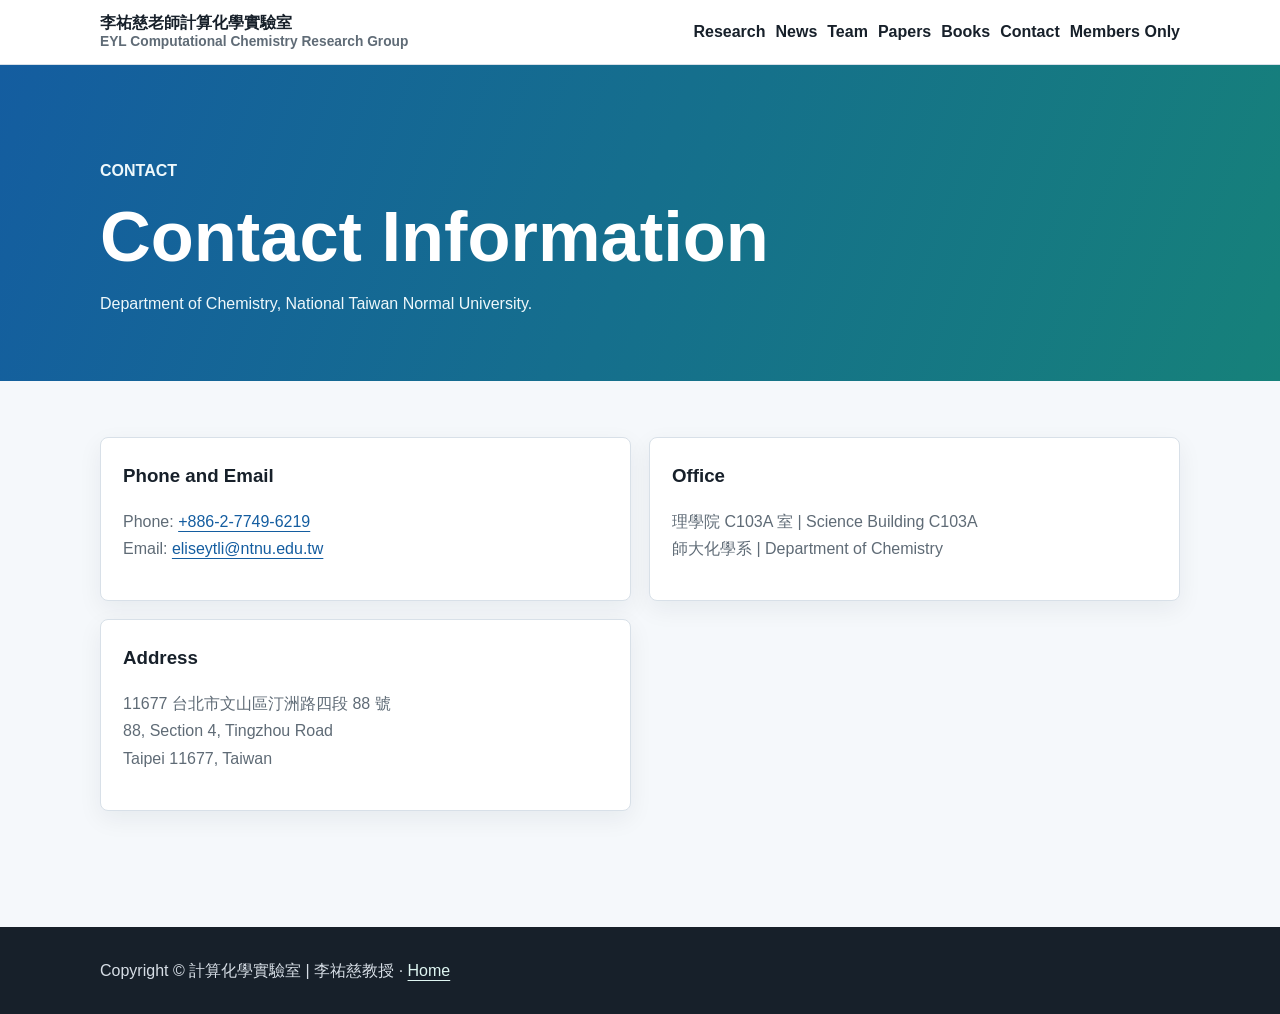
<file: contact.html>
<!doctype html>
<html lang="zh-Hant">
<head>
<meta charset="utf-8">
<meta name="viewport" content="width=device-width,initial-scale=1">
<title>Contact | 李祐慈老師計算化學實驗室</title>
<meta name="description" content="Contact information for the EYL Computational Chemistry Research Group at NTNU.">
<link rel="stylesheet" href="styles.css">
</head>
<body>
<header class="top"><nav class="nav"><a class="brand" href="index.html">李祐慈老師計算化學實驗室<span>EYL Computational Chemistry Research Group</span></a><div class="links"><a href="research.html">Research</a><a href="news.html">News</a><a href="team.html">Team</a><a href="papers.html">Papers</a><a href="books.html">Books</a><a href="contact.html">Contact</a><a href="members.html">Members Only</a></div></nav></header>
<section class="hero"><div class="wrap"><p class="eyebrow">Contact</p><h1>Contact Information</h1><p>Department of Chemistry, National Taiwan Normal University.</p></div></section>
<main><div class="wrap">
<div class="grid two">
<article class="card"><h3>Phone and Email</h3><p>Phone: <a href="tel:+886277496219">+886-2-7749-6219</a><br>Email: <a href="mailto:eliseytli@ntnu.edu.tw">eliseytli@ntnu.edu.tw</a></p></article>
<article class="card"><h3>Office</h3><p>理學院 C103A 室 | Science Building C103A<br>師大化學系 | Department of Chemistry</p></article>
<article class="card"><h3>Address</h3><p>11677 台北市文山區汀洲路四段 88 號<br>88, Section 4, Tingzhou Road<br>Taipei 11677, Taiwan</p></article>
</div>
</div></main>
<footer><div class="wrap">Copyright © 計算化學實驗室 | 李祐慈教授 · <a href="index.html">Home</a></div></footer>
</body>
</html>
</file>
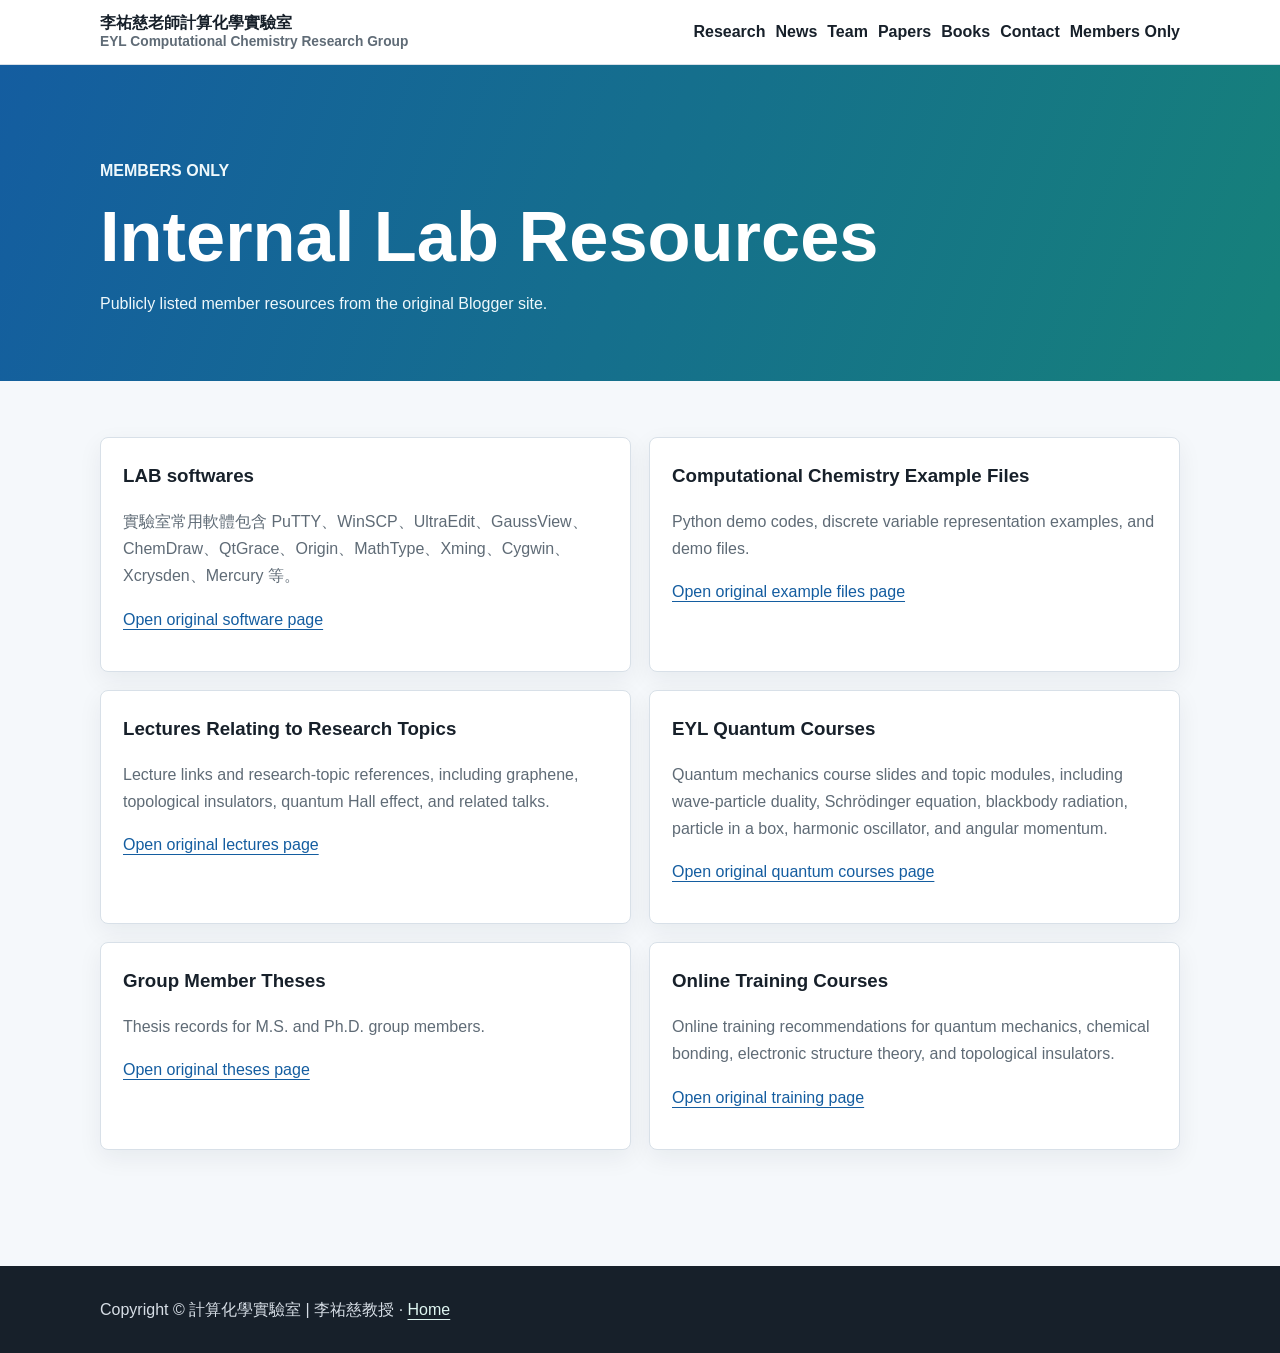
<file: members.html>
<!doctype html>
<html lang="zh-Hant">
<head>
<meta charset="utf-8">
<meta name="viewport" content="width=device-width,initial-scale=1">
<title>Members Only | 李祐慈老師計算化學實驗室</title>
<meta name="description" content="Internal resources copied from the original members-only area.">
<link rel="stylesheet" href="styles.css">
</head>
<body>
<header class="top"><nav class="nav"><a class="brand" href="index.html">李祐慈老師計算化學實驗室<span>EYL Computational Chemistry Research Group</span></a><div class="links"><a href="research.html">Research</a><a href="news.html">News</a><a href="team.html">Team</a><a href="papers.html">Papers</a><a href="books.html">Books</a><a href="contact.html">Contact</a><a href="members.html">Members Only</a></div></nav></header>
<section class="hero"><div class="wrap"><p class="eyebrow">Members Only</p><h1>Internal Lab Resources</h1><p>Publicly listed member resources from the original Blogger site.</p></div></section>
<main><div class="wrap">
<div class="grid two">
<article class="card"><h3>LAB softwares</h3><p>實驗室常用軟體包含 PuTTY、WinSCP、UltraEdit、GaussView、ChemDraw、QtGrace、Origin、MathType、Xming、Cygwin、Xcrysden、Mercury 等。</p><p><a href="https://eylintnulab.blogspot.com/2022/03/lab-softwares.html" target="_blank" rel="noreferrer">Open original software page</a></p></article>
<article class="card"><h3>Computational Chemistry Example Files</h3><p>Python demo codes, discrete variable representation examples, and demo files.</p><p><a href="https://eylintnulab.blogspot.com/2022/03/computational-chemistry-example-files.html" target="_blank" rel="noreferrer">Open original example files page</a></p></article>
<article class="card"><h3>Lectures Relating to Research Topics</h3><p>Lecture links and research-topic references, including graphene, topological insulators, quantum Hall effect, and related talks.</p><p><a href="https://eylintnulab.blogspot.com/2022/03/lectures-relating-to-research-topics.html" target="_blank" rel="noreferrer">Open original lectures page</a></p></article>
<article class="card"><h3>EYL Quantum Courses</h3><p>Quantum mechanics course slides and topic modules, including wave-particle duality, Schrödinger equation, blackbody radiation, particle in a box, harmonic oscillator, and angular momentum.</p><p><a href="https://eylintnulab.blogspot.com/2022/03/eyl-quantum-courses.html" target="_blank" rel="noreferrer">Open original quantum courses page</a></p></article>
<article class="card"><h3>Group Member Theses</h3><p>Thesis records for M.S. and Ph.D. group members.</p><p><a href="https://eylintnulab.blogspot.com/2022/03/group-member-theses.html" target="_blank" rel="noreferrer">Open original theses page</a></p></article>
<article class="card"><h3>Online Training Courses</h3><p>Online training recommendations for quantum mechanics, chemical bonding, electronic structure theory, and topological insulators.</p><p><a href="https://eylintnulab.blogspot.com/2022/03/online-training-courses.html" target="_blank" rel="noreferrer">Open original training page</a></p></article>
</div>
</div></main>
<footer><div class="wrap">Copyright © 計算化學實驗室 | 李祐慈教授 · <a href="index.html">Home</a></div></footer>
</body>
</html>
</file>
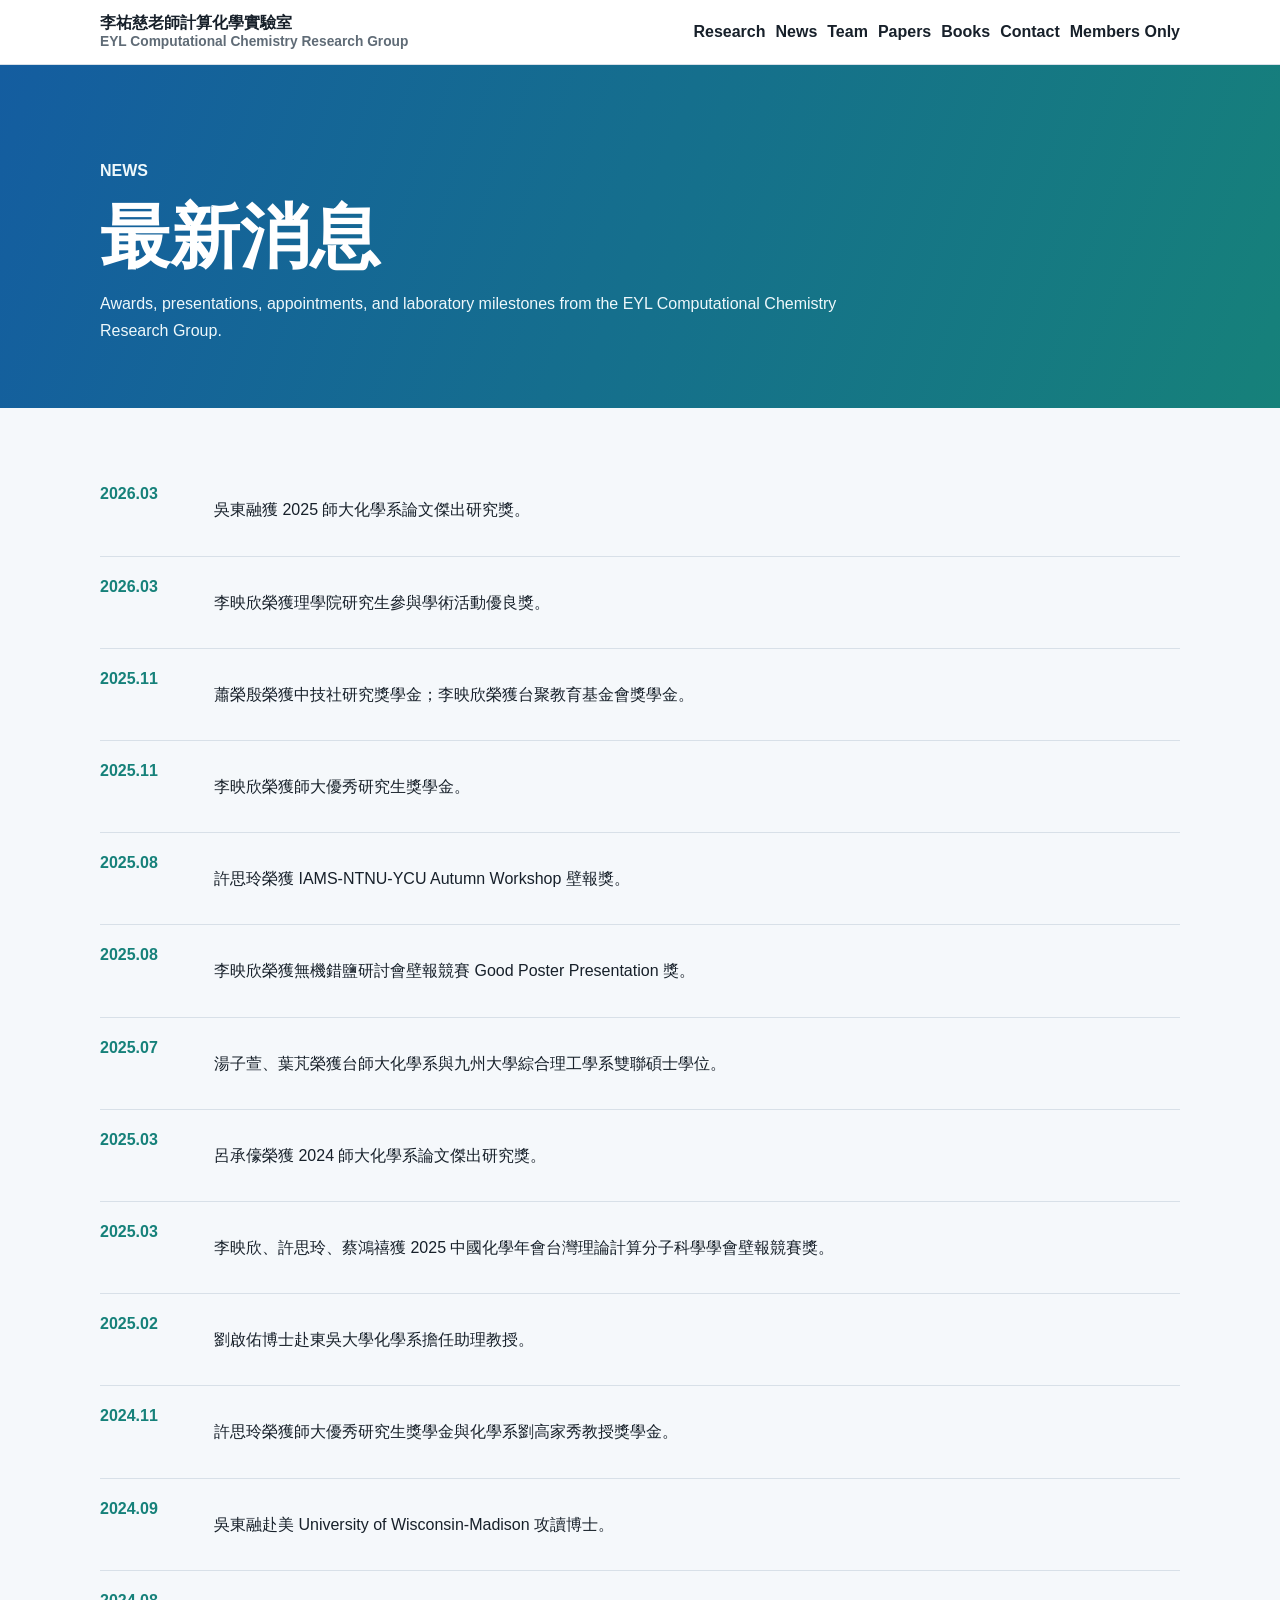
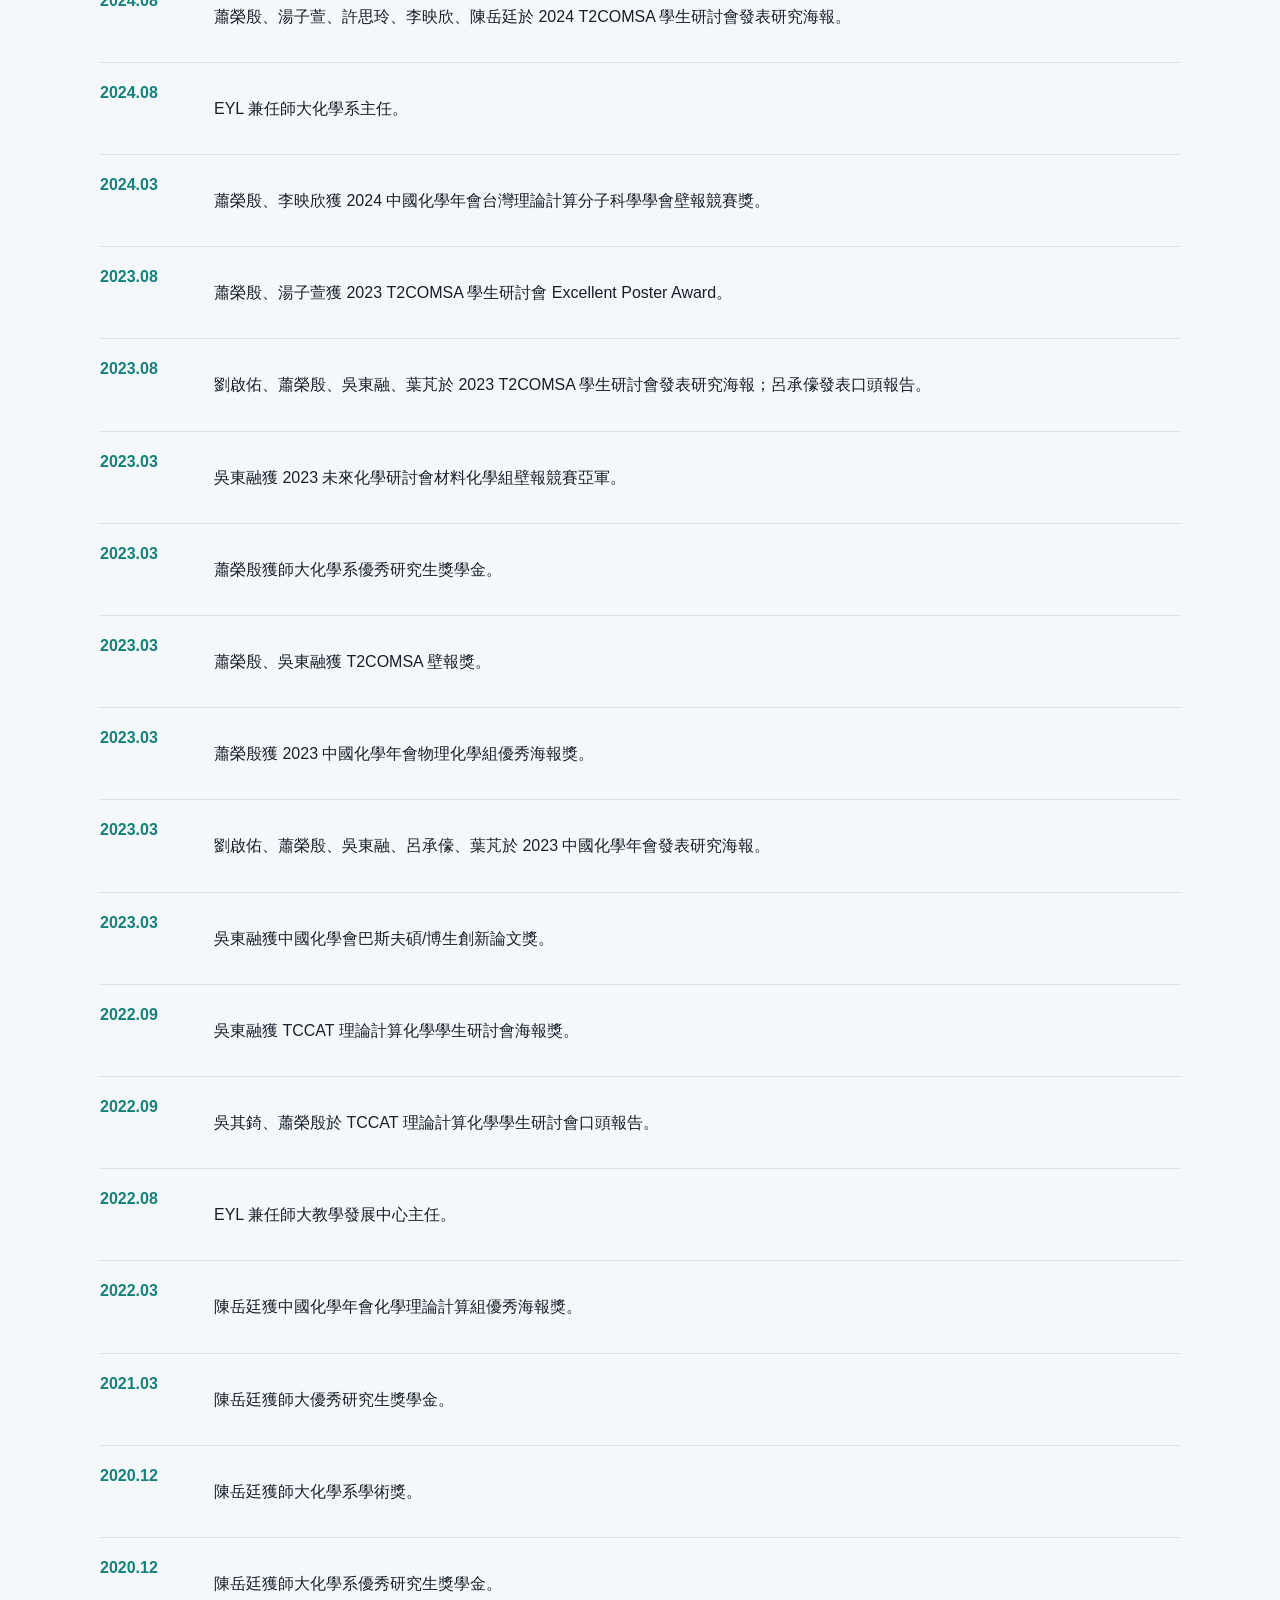
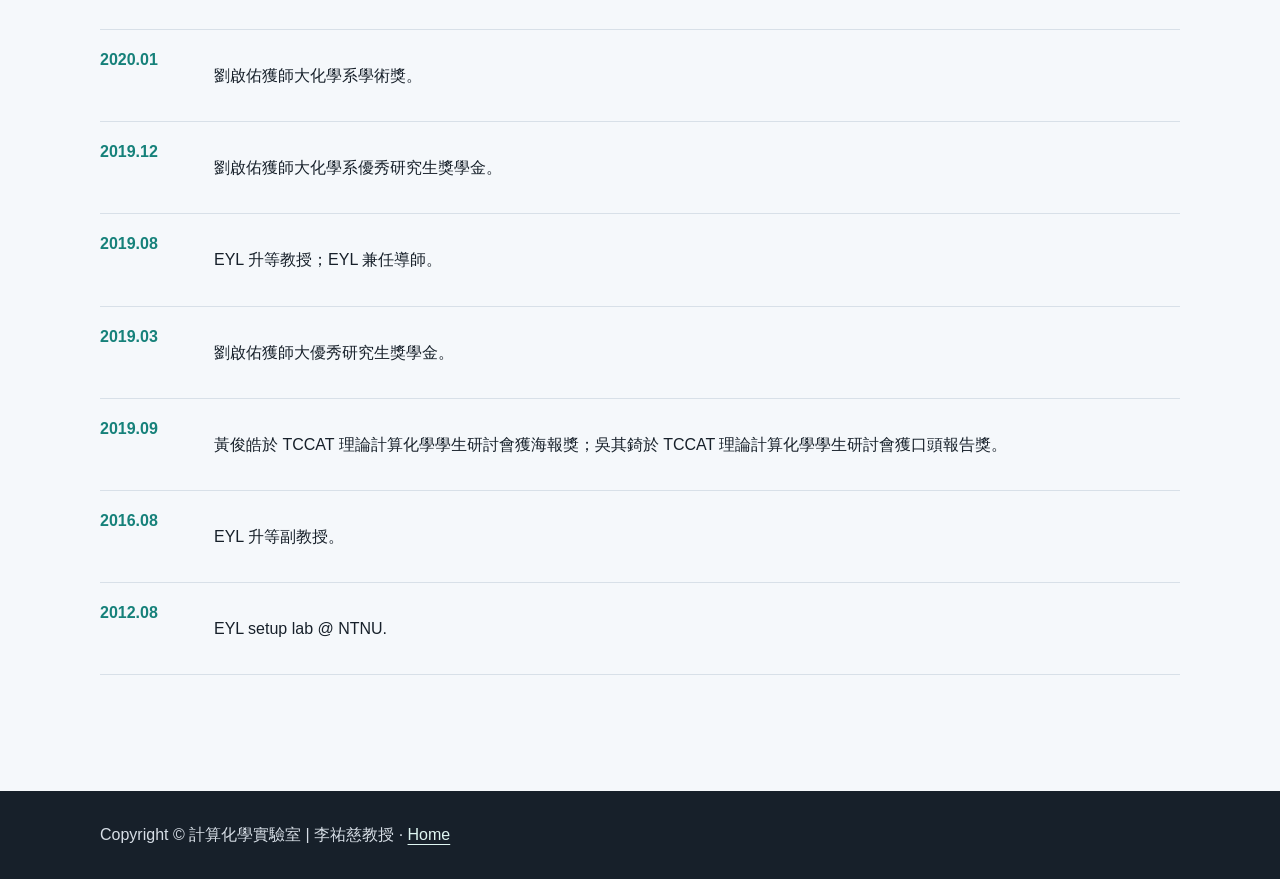
<file: news.html>
<!doctype html>
<html lang="zh-Hant">
<head>
<meta charset="utf-8">
<meta name="viewport" content="width=device-width,initial-scale=1">
<title>News | 李祐慈老師計算化學實驗室</title>
<meta name="description" content="Awards, presentations, appointments, and laboratory milestones from the EYL Computational Chemistry Research Group.">
<link rel="stylesheet" href="styles.css">
</head>
<body>
<header class="top"><nav class="nav"><a class="brand" href="index.html">李祐慈老師計算化學實驗室<span>EYL Computational Chemistry Research Group</span></a><div class="links"><a href="research.html">Research</a><a href="news.html">News</a><a href="team.html">Team</a><a href="papers.html">Papers</a><a href="books.html">Books</a><a href="contact.html">Contact</a><a href="members.html">Members Only</a></div></nav></header>
<section class="hero"><div class="wrap"><p class="eyebrow">News</p><h1>最新消息</h1><p>Awards, presentations, appointments, and laboratory milestones from the EYL Computational Chemistry Research Group.</p></div></section>
<main><div class="wrap"><div class="news">
<article class="item"><div class="date">2026.03</div><p>吳東融獲 2025 師大化學系論文傑出研究獎。</p></article>
<article class="item"><div class="date">2026.03</div><p>李映欣榮獲理學院研究生參與學術活動優良獎。</p></article>
<article class="item"><div class="date">2025.11</div><p>蕭榮殷榮獲中技社研究獎學金；李映欣榮獲台聚教育基金會獎學金。</p></article>
<article class="item"><div class="date">2025.11</div><p>李映欣榮獲師大優秀研究生獎學金。</p></article>
<article class="item"><div class="date">2025.08</div><p>許思玲榮獲 IAMS-NTNU-YCU Autumn Workshop 壁報獎。</p></article>
<article class="item"><div class="date">2025.08</div><p>李映欣榮獲無機錯鹽研討會壁報競賽 Good Poster Presentation 獎。</p></article>
<article class="item"><div class="date">2025.07</div><p>湯子萱、葉芃榮獲台師大化學系與九州大學綜合理工學系雙聯碩士學位。</p></article>
<article class="item"><div class="date">2025.03</div><p>呂承儫榮獲 2024 師大化學系論文傑出研究獎。</p></article>
<article class="item"><div class="date">2025.03</div><p>李映欣、許思玲、蔡鴻禧獲 2025 中國化學年會台灣理論計算分子科學學會壁報競賽獎。</p></article>
<article class="item"><div class="date">2025.02</div><p>劉啟佑博士赴東吳大學化學系擔任助理教授。</p></article>
<article class="item"><div class="date">2024.11</div><p>許思玲榮獲師大優秀研究生獎學金與化學系劉高家秀教授獎學金。</p></article>
<article class="item"><div class="date">2024.09</div><p>吳東融赴美 University of Wisconsin-Madison 攻讀博士。</p></article>
<article class="item"><div class="date">2024.08</div><p>蕭榮殷、湯子萱、許思玲、李映欣、陳岳廷於 2024 T2COMSA 學生研討會發表研究海報。</p></article>
<article class="item"><div class="date">2024.08</div><p>EYL 兼任師大化學系主任。</p></article>
<article class="item"><div class="date">2024.03</div><p>蕭榮殷、李映欣獲 2024 中國化學年會台灣理論計算分子科學學會壁報競賽獎。</p></article>
<article class="item"><div class="date">2023.08</div><p>蕭榮殷、湯子萱獲 2023 T2COMSA 學生研討會 Excellent Poster Award。</p></article>
<article class="item"><div class="date">2023.08</div><p>劉啟佑、蕭榮殷、吳東融、葉芃於 2023 T2COMSA 學生研討會發表研究海報；呂承儫發表口頭報告。</p></article>
<article class="item"><div class="date">2023.03</div><p>吳東融獲 2023 未來化學研討會材料化學組壁報競賽亞軍。</p></article>
<article class="item"><div class="date">2023.03</div><p>蕭榮殷獲師大化學系優秀研究生獎學金。</p></article>
<article class="item"><div class="date">2023.03</div><p>蕭榮殷、吳東融獲 T2COMSA 壁報獎。</p></article>
<article class="item"><div class="date">2023.03</div><p>蕭榮殷獲 2023 中國化學年會物理化學組優秀海報獎。</p></article>
<article class="item"><div class="date">2023.03</div><p>劉啟佑、蕭榮殷、吳東融、呂承儫、葉芃於 2023 中國化學年會發表研究海報。</p></article>
<article class="item"><div class="date">2023.03</div><p>吳東融獲中國化學會巴斯夫碩/博生創新論文獎。</p></article>
<article class="item"><div class="date">2022.09</div><p>吳東融獲 TCCAT 理論計算化學學生研討會海報獎。</p></article>
<article class="item"><div class="date">2022.09</div><p>吳其錡、蕭榮殷於 TCCAT 理論計算化學學生研討會口頭報告。</p></article>
<article class="item"><div class="date">2022.08</div><p>EYL 兼任師大教學發展中心主任。</p></article>
<article class="item"><div class="date">2022.03</div><p>陳岳廷獲中國化學年會化學理論計算組優秀海報獎。</p></article>
<article class="item"><div class="date">2021.03</div><p>陳岳廷獲師大優秀研究生獎學金。</p></article>
<article class="item"><div class="date">2020.12</div><p>陳岳廷獲師大化學系學術獎。</p></article>
<article class="item"><div class="date">2020.12</div><p>陳岳廷獲師大化學系優秀研究生獎學金。</p></article>
<article class="item"><div class="date">2020.01</div><p>劉啟佑獲師大化學系學術獎。</p></article>
<article class="item"><div class="date">2019.12</div><p>劉啟佑獲師大化學系優秀研究生獎學金。</p></article>
<article class="item"><div class="date">2019.08</div><p>EYL 升等教授；EYL 兼任導師。</p></article>
<article class="item"><div class="date">2019.03</div><p>劉啟佑獲師大優秀研究生獎學金。</p></article>
<article class="item"><div class="date">2019.09</div><p>黃俊皓於 TCCAT 理論計算化學學生研討會獲海報獎；吳其錡於 TCCAT 理論計算化學學生研討會獲口頭報告獎。</p></article>
<article class="item"><div class="date">2016.08</div><p>EYL 升等副教授。</p></article>
<article class="item"><div class="date">2012.08</div><p>EYL setup lab @ NTNU.</p></article>
</div></div></main>
<footer><div class="wrap">Copyright © 計算化學實驗室 | 李祐慈教授 · <a href="index.html">Home</a></div></footer>
</body>
</html>
</file>
<file: styles.css>
:root{--ink:#17202a;--muted:#5f6b76;--line:#d8e0e8;--blue:#145da0;--teal:#16817a;--gold:#c58a1f;--bg:#f5f8fb;--panel:#fff;--soft:#eaf3f7}
*{box-sizing:border-box}
html{scroll-behavior:smooth}
body{margin:0;font-family:-apple-system,BlinkMacSystemFont,"Segoe UI","Noto Sans TC",sans-serif;color:var(--ink);background:var(--bg);line-height:1.7}
a{color:var(--blue);text-underline-offset:4px}
img{max-width:100%;height:auto}
.top{position:sticky;top:0;background:#fffffff2;border-bottom:1px solid var(--line);z-index:9}
.nav,.wrap{width:min(1080px,calc(100% - 32px));margin:auto}
.nav{min-height:64px;display:flex;gap:18px;align-items:center;justify-content:space-between}
.brand{font-weight:800;color:var(--ink);text-decoration:none;line-height:1.25}
.brand span{display:block;color:var(--muted);font-size:.86rem}
.links{display:flex;flex-wrap:wrap;gap:10px}
.links a{text-decoration:none;color:var(--ink);font-weight:700}
.hero{padding:76px 0 48px;color:white;background:linear-gradient(110deg,#145da0,#16817a)}
.hero p{color:#eef8fb;max-width:780px}
.eyebrow{text-transform:uppercase;font-weight:800;color:#dff6f2}
h1{font-size:clamp(2.4rem,6vw,4.4rem);line-height:1.05;margin:0}
h2{font-size:clamp(1.8rem,3vw,2.5rem);margin:0 0 14px}
h3{margin:0 0 10px}
main{padding:56px 0}
.lead{color:var(--muted);max-width:800px}
.grid{display:grid;gap:18px}
.two{grid-template-columns:repeat(2,1fr)}
.three{grid-template-columns:repeat(3,1fr)}
.card{background:var(--panel);border:1px solid var(--line);border-radius:8px;padding:22px;box-shadow:0 8px 24px #17202a10}
.card p,.card li{color:var(--muted)}
.plain{background:white;border-top:1px solid var(--line);border-bottom:1px solid var(--line);padding:42px 0;margin:46px 0}
.profile{display:grid;grid-template-columns:180px 1fr;gap:24px;align-items:start}
.portrait{border-radius:8px;border:1px solid var(--line);background:white}
.photo-grid{display:grid;grid-template-columns:repeat(2,1fr);gap:18px;margin-top:18px}
figure{margin:0;background:white;border:1px solid var(--line);border-radius:8px;overflow:hidden}
figcaption{padding:10px 12px;color:var(--muted);font-size:.94rem}
.item{display:grid;grid-template-columns:96px 1fr;gap:18px;padding:16px 0;border-bottom:1px solid var(--line)}
.date{color:var(--teal);font-weight:850}
.pub{padding:14px 18px;border:1px solid var(--line);border-radius:8px;background:white}
.book{display:grid;grid-template-columns:170px 1fr;gap:20px;align-items:center}
.book img{border:1px solid var(--line);border-radius:8px;background:white}
.source{margin-top:28px;color:var(--muted)}
footer{background:#17202a;color:#d7dee6;padding:30px 0;margin-top:60px}
footer a{color:#dff6f2}
@media(max-width:820px){.nav{align-items:flex-start;flex-direction:column;padding:12px 0}.two,.three,.profile,.photo-grid,.book{grid-template-columns:1fr}.item{grid-template-columns:1fr;gap:4px}.hero{padding-top:54px}}
</file>
